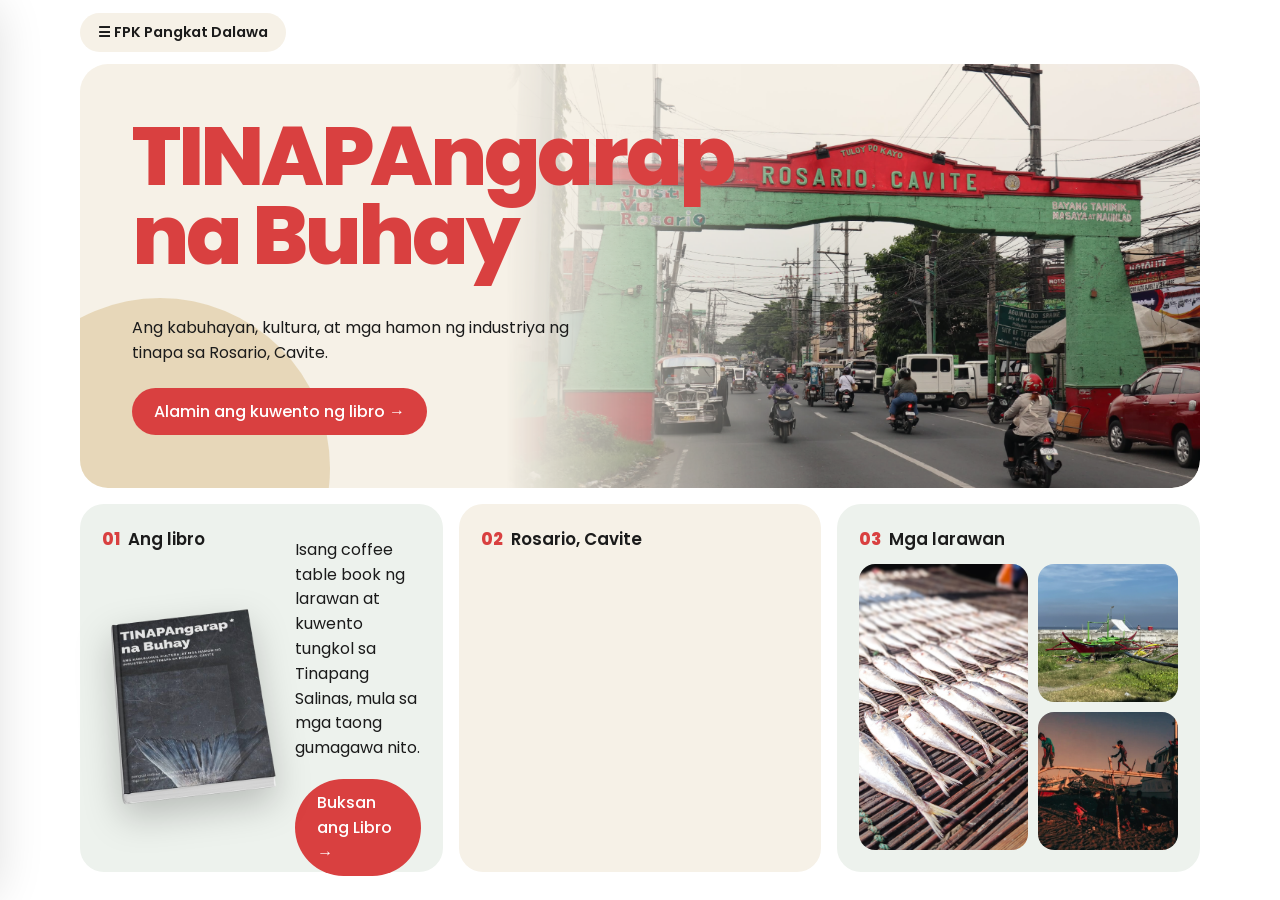
<file: index.html>
<!DOCTYPE html>
<html lang="fil">
<head>
  <meta charset="UTF-8">
  <meta name="viewport" content="width=device-width, initial-scale=1.0">
  <title>TINAPAngarap na Buhay</title>
  <link rel="icon" type="images/logo.png" href="images/logo.png"/>
  <link rel="preconnect" href="https://fonts.googleapis.com">
  <link href="https://fonts.googleapis.com/css2?family=Poppins:wght@400;500;600;800&display=swap" rel="stylesheet">
  <link rel="stylesheet" href="index.css">
</head>
<body>
<div class="app-wrapper" id="app">

  <aside class="sidebar">
    <div class="sidebar-inner">
      <div class="sidebar-header">
        <span>FPK Pangkat Dalawa</span>
        <button id="close-btn" aria-label="Isara ang menu">✕</button>
      </div>
      <nav class="sidebar-nav">
        <!-- ✏️ EDIT YOUR MENU HERE: change the text between <a> tags and the href link.
             To add an item, copy one <li> line. To remove one, delete its line. -->
        <ul>
          <li><a href="about.html">Tungkol sa libro at sa pangkat</a></li>
          <li><a href="https://heyzine.com/flip-book/08e50135d4.html" target="_blank" rel="noopener">Basahin ang libro</a></li>
          <li><a href="https://www.google.com/maps?q=Rosario,+Cavite,+Philippines" target="_blank" rel="noopener">Mapa ng Rosario, Cavite</a></li>
          <li><a href="https://drive.google.com/drive/folders/1zRUcbOGKLsIfdhUnGhIcEJ6HrDIJbaxH" target="_blank" rel="noopener">Mga larawan</a></li>
          <li><a href="https://drive.google.com/drive/folders/1BGVXamzc41keCKKoG1qbQ9vB430K8awQ" target="_blank" rel="noopener">Dokumentasyon</a></li>
        </ul>
      </nav>
    </div>
  </aside>

  <main class="main-area">
    <!-- Menu trigger sits outside the frame -->
    <div class="menu-bar">
      <button id="open-btn" class="menu-btn">☰ FPK Pangkat Dalawa</button>
    </div>

    <div class="grid-container">
      <header class="top-box">
        <img class="hero-photo" src="images/rosario.png" alt="Arko ng Rosario, Cavite">
        <div class="promo">
          <h1>TINAPAngarap<br>na Buhay</h1>
          <br>
          <p class="promo-sub">Ang kabuhayan, kultura, at mga hamon ng industriya ng tinapa sa Rosario, Cavite.</p>
          <a class="cta" href="about.html">Alamin ang kuwento ng libro</a>
        </div>
      </header>

      <section class="card card-book" id="book">
        <h2><span class="num">01</span>Ang libro</h2>
        <div class="book-row">
          <img class="cover" src="images/book_cover.png" alt="Pabalat ng TINAPAngarap na Buhay">
          <div class="book-text">
            <p>Isang coffee table book ng larawan at kuwento tungkol sa Tinapang Salinas, mula sa mga taong gumagawa nito.</p>
            <!-- TODO: replace # with your Canva share link -->
            <a class="cta" href="https://heyzine.com/flip-book/08e50135d4.html" target="_blank" rel="noopener">Buksan ang Libro</a>
          </div>
        </div>
      </section>

      <section class="card card-map" id="map">
        <h2><span class="num">02</span>Rosario, Cavite</h2>
        <iframe title="Mapa ng Rosario, Cavite" src="https://www.google.com/maps?q=Rosario,+Cavite,+Philippines&output=embed" loading="lazy"></iframe>
      </section>

      <section class="card card-photos" id="photos">
        <h2><span class="num">03</span>Mga larawan</h2>
        <div class="photo-grid">
          <img class="tall" src="images/isda2.jpg" alt="Tinapang pinatutuyo sa mga rack">
          <img src="images/bangka.png" alt="Mga bangka sa baybayin">
          <img src="images/bata.png" alt="Mga batang naglalaro sa bangka">
        </div>
      </section>
    </div>
  </main>
</div>

<script>
  const app = document.getElementById('app');
  document.getElementById('open-btn').addEventListener('click', () => app.classList.add('sidebar-open'));
  document.getElementById('close-btn').addEventListener('click', () => app.classList.remove('sidebar-open'));
</script>
</body>
</html>
</file>
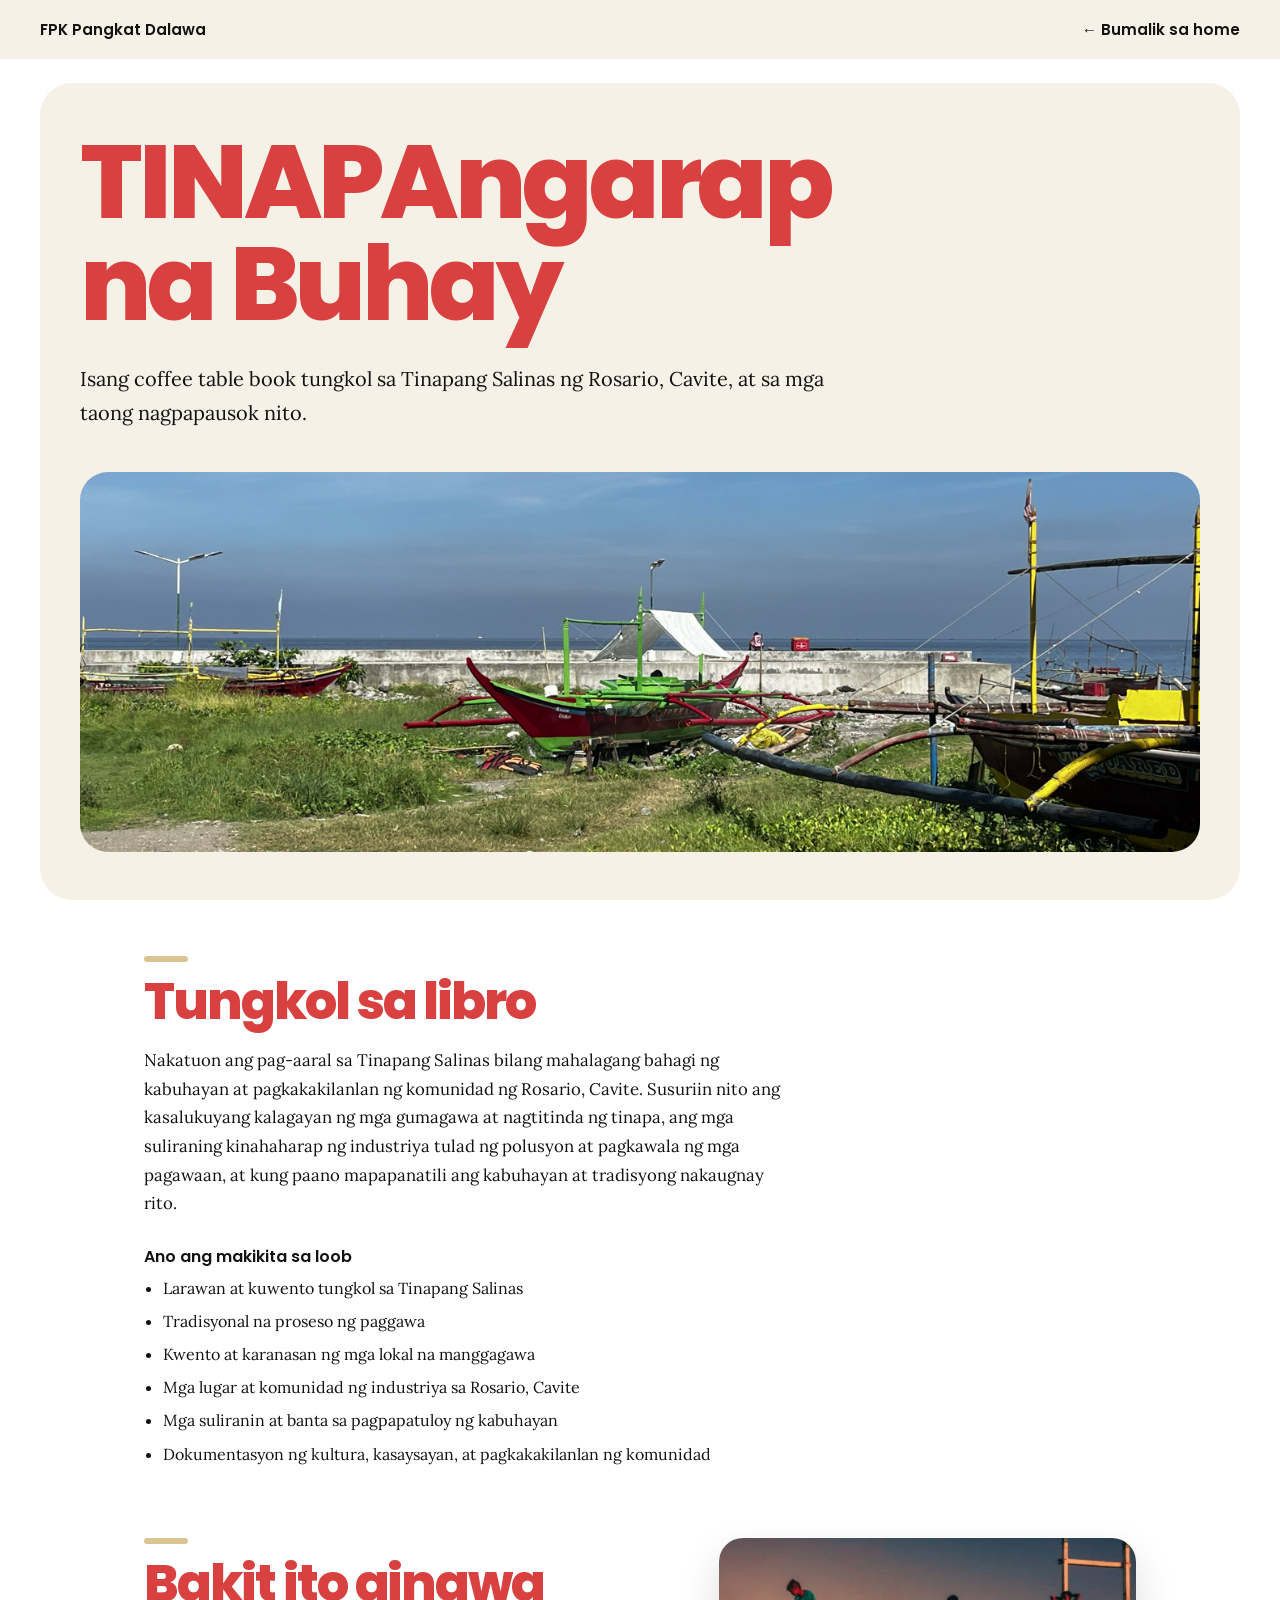
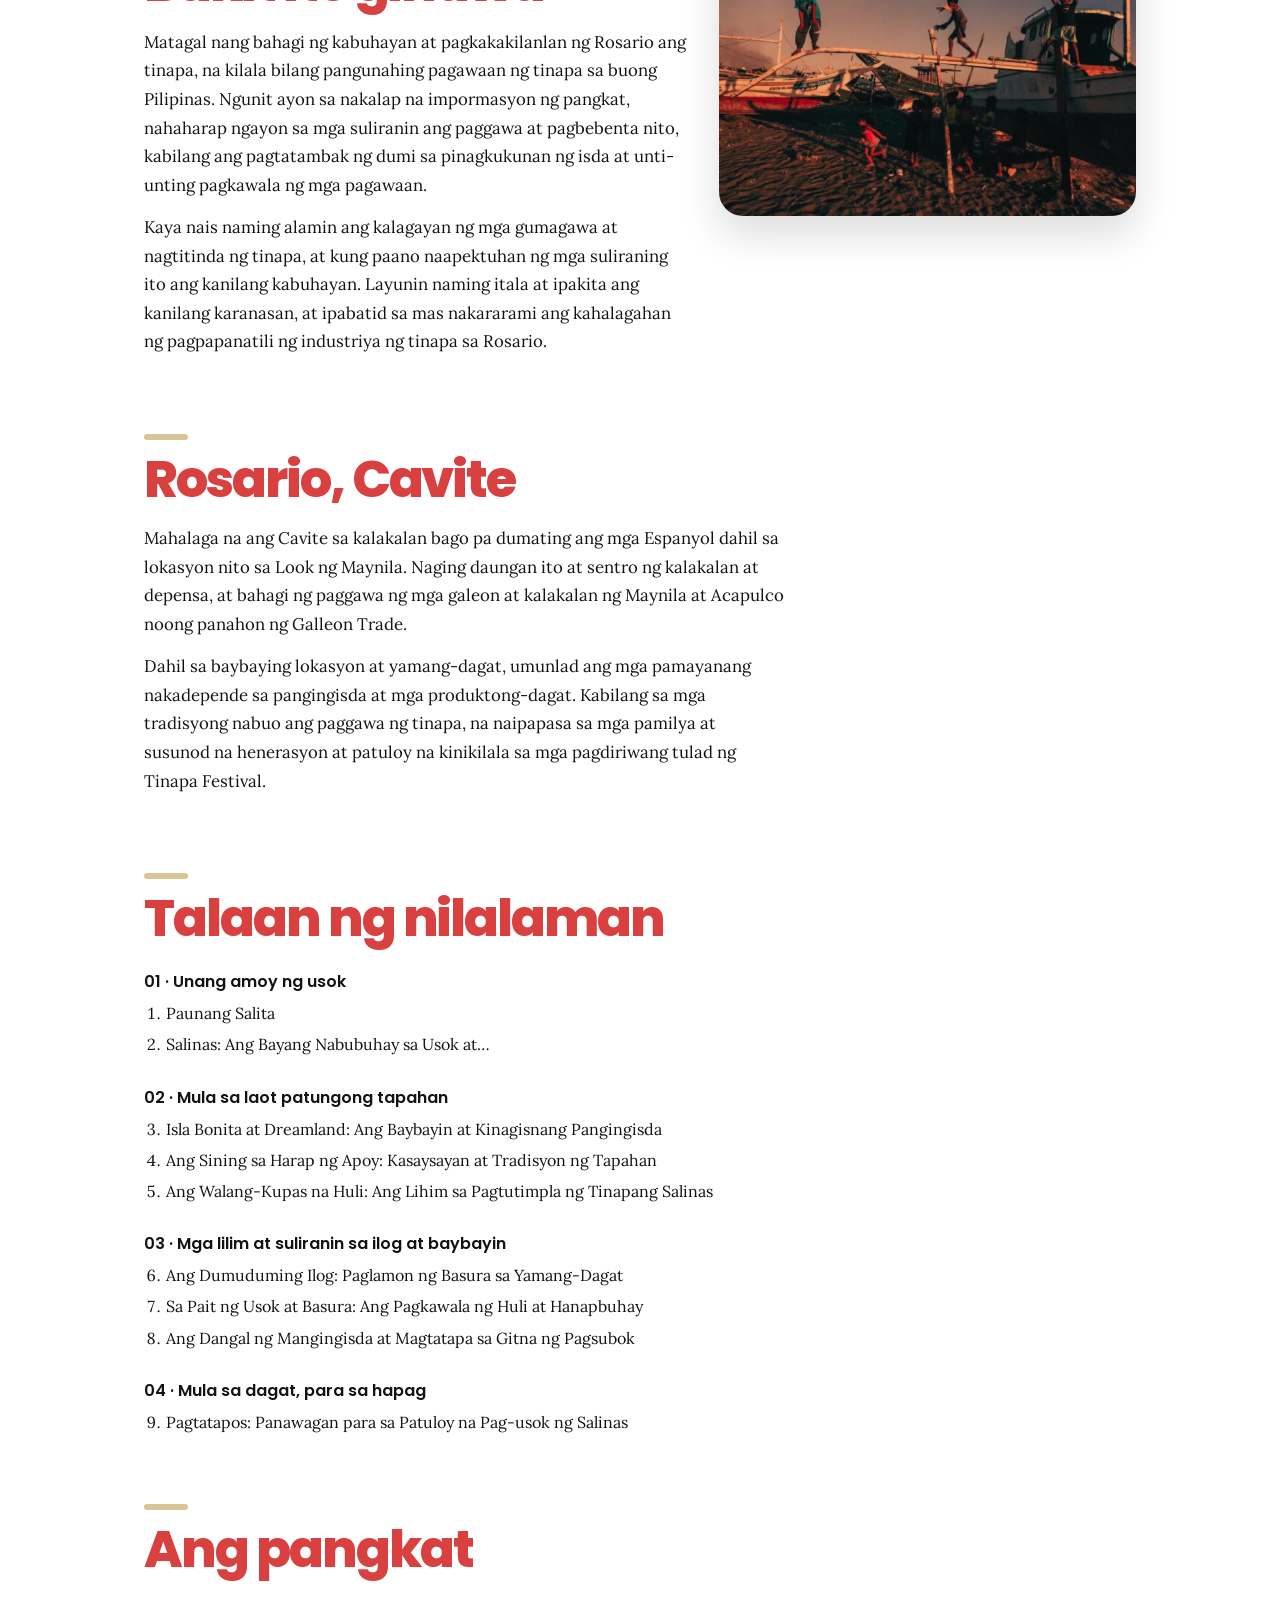
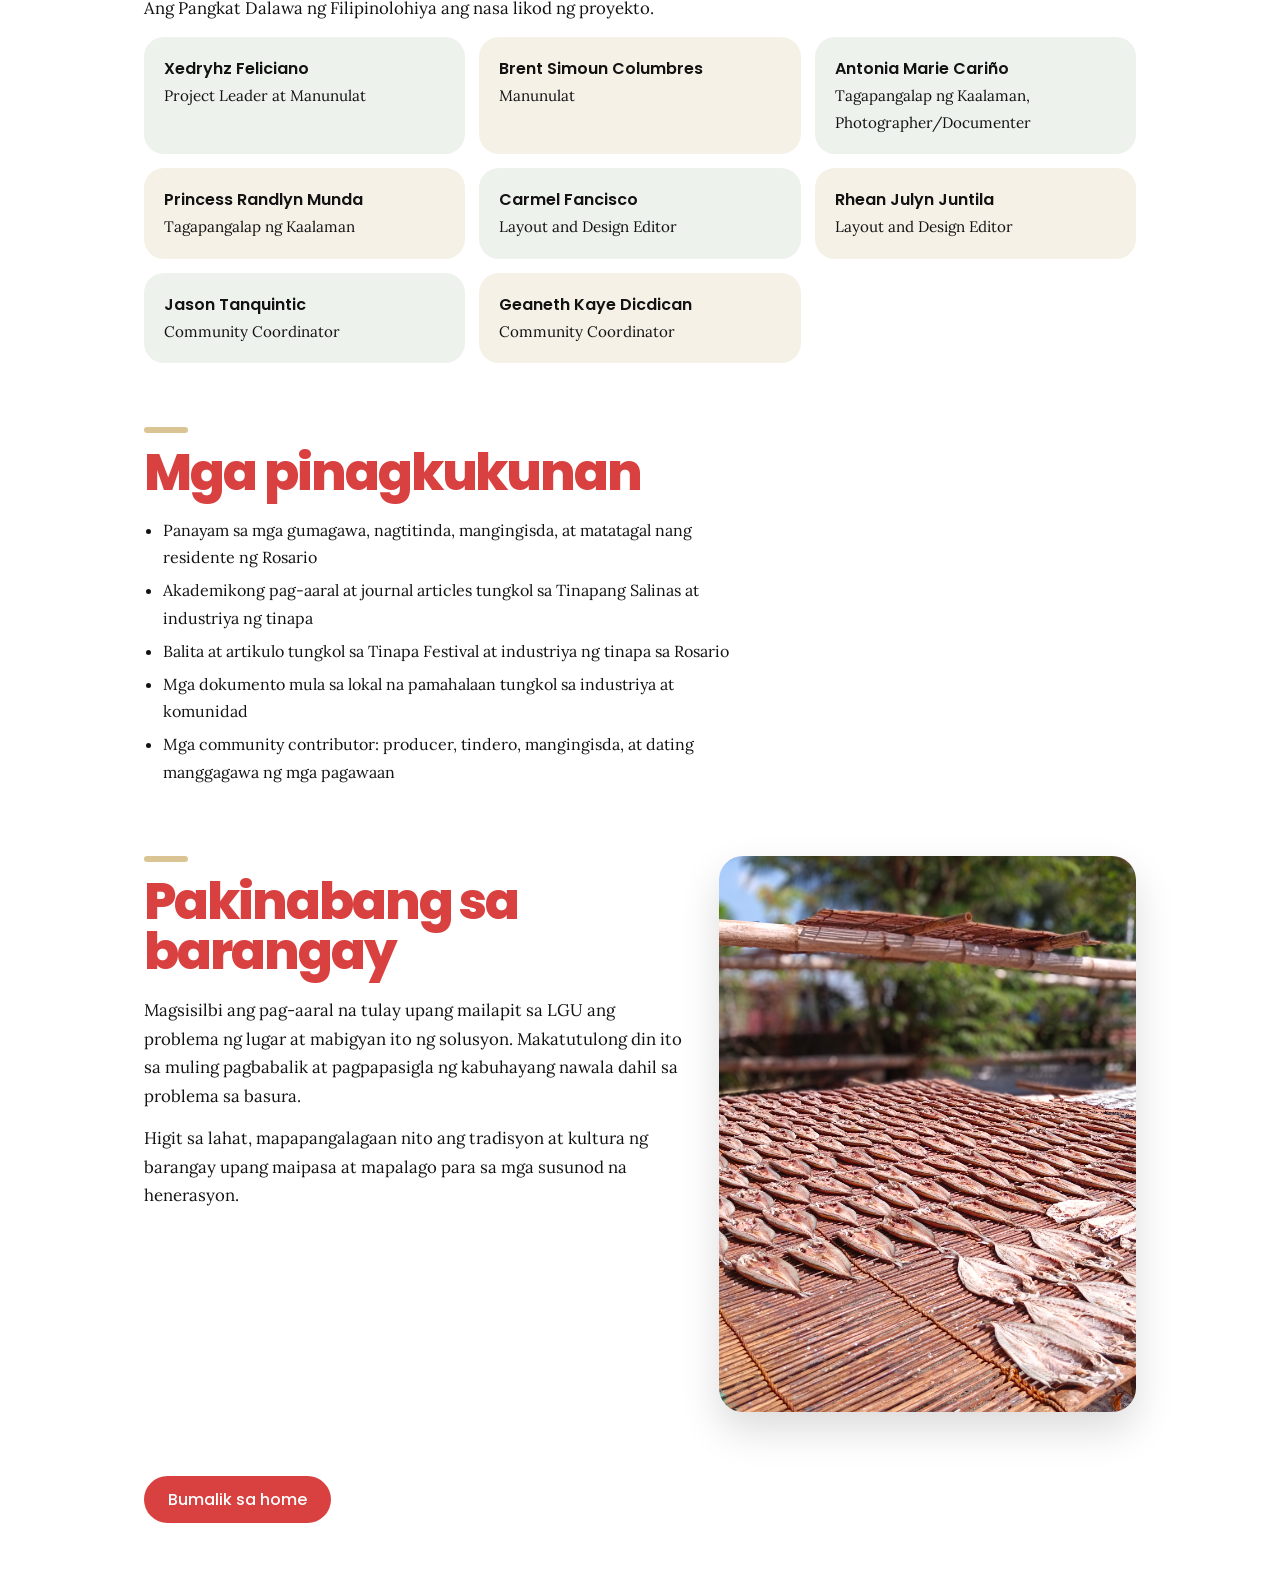
<file: about.html>
<!DOCTYPE html>
<html lang="fil">
<head>
  <meta charset="UTF-8">
  <meta name="viewport" content="width=device-width, initial-scale=1.0">
  <title>Tungkol sa libro at sa pangkat | TINAPAngarap na Buhay</title>
  <link rel="icon" type="images/logo.png" href="images/logo.png"/>
  <link rel="preconnect" href="https://fonts.googleapis.com">
  <link href="https://fonts.googleapis.com/css2?family=Lora:wght@400;600&family=Poppins:wght@500;600;800&display=swap" rel="stylesheet">
  <link rel="stylesheet" href="about.css">
</head>
<body>
  <div class="bar"><span>FPK Pangkat Dalawa</span><a href="index.html">← Bumalik sa home</a></div>

  <section class="hero">
    <h1>TINAPAngarap<br>na Buhay</h1>
    <br> 
    <p class="lead">Isang coffee table book tungkol sa Tinapang Salinas ng Rosario, Cavite, at sa mga taong nagpapausok nito.</p>
    <img src="images/bangka.png" alt="Pantalan sa Rosario, Cavite">
  </section>

  <section>
    <h2>Tungkol sa libro</h2>
    <p>Nakatuon ang pag-aaral sa Tinapang Salinas bilang mahalagang bahagi ng kabuhayan at pagkakakilanlan ng komunidad ng Rosario, Cavite. Susuriin nito ang kasalukuyang kalagayan ng mga gumagawa at nagtitinda ng tinapa, ang mga suliraning kinahaharap ng industriya tulad ng polusyon at pagkawala ng mga pagawaan, at kung paano mapapanatili ang kabuhayan at tradisyong nakaugnay rito.</p>
    <h3>Ano ang makikita sa loob</h3>
    <ul class="plain">
      <li>Larawan at kuwento tungkol sa Tinapang Salinas</li>
      <li>Tradisyonal na proseso ng paggawa</li>
      <li>Kwento at karanasan ng mga lokal na manggagawa</li>
      <li>Mga lugar at komunidad ng industriya sa Rosario, Cavite</li>
      <li>Mga suliranin at banta sa pagpapatuloy ng kabuhayan</li>
      <li>Dokumentasyon ng kultura, kasaysayan, at pagkakakilanlan ng komunidad</li>
    </ul>
  </section>

  <section class="split">
    <div>
      <h2>Bakit ito ginawa</h2>
      <p>Matagal nang bahagi ng kabuhayan at pagkakakilanlan ng Rosario ang tinapa, na kilala bilang pangunahing pagawaan ng tinapa sa buong Pilipinas. Ngunit ayon sa nakalap na impormasyon ng pangkat, nahaharap ngayon sa mga suliranin ang paggawa at pagbebenta nito, kabilang ang pagtatambak ng dumi sa pinagkukunan ng isda at unti-unting pagkawala ng mga pagawaan.</p>
      <p>Kaya nais naming alamin ang kalagayan ng mga gumagawa at nagtitinda ng tinapa, at kung paano naapektuhan ng mga suliraning ito ang kanilang kabuhayan. Layunin naming itala at ipakita ang kanilang karanasan, at ipabatid sa mas nakararami ang kahalagahan ng pagpapanatili ng industriya ng tinapa sa Rosario.</p>
    </div>
    <img src="images/bata.png" alt="Mga batang naglalaro sa bangka">
  </section>

  <section>
    <h2>Rosario, Cavite</h2>
    <p>Mahalaga na ang Cavite sa kalakalan bago pa dumating ang mga Espanyol dahil sa lokasyon nito sa Look ng Maynila. Naging daungan ito at sentro ng kalakalan at depensa, at bahagi ng paggawa ng mga galeon at kalakalan ng Maynila at Acapulco noong panahon ng Galleon Trade.</p>
    <p>Dahil sa baybaying lokasyon at yamang-dagat, umunlad ang mga pamayanang nakadepende sa pangingisda at mga produktong-dagat. Kabilang sa mga tradisyong nabuo ang paggawa ng tinapa, na naipapasa sa mga pamilya at susunod na henerasyon at patuloy na kinikilala sa mga pagdiriwang tulad ng Tinapa Festival.</p>
  </section>

  <section>
    <h2>Talaan ng nilalaman</h2>
    <h3>01 · Unang amoy ng usok</h3>
    <ol start="1"><li>Paunang Salita</li><li>Salinas: Ang Bayang Nabubuhay sa Usok at…</li></ol>
    <h3>02 · Mula sa laot patungong tapahan</h3>
    <ol start="3"><li>Isla Bonita at Dreamland: Ang Baybayin at Kinagisnang Pangingisda</li><li>Ang Sining sa Harap ng Apoy: Kasaysayan at Tradisyon ng Tapahan</li><li>Ang Walang-Kupas na Huli: Ang Lihim sa Pagtutimpla ng Tinapang Salinas</li></ol>
    <h3>03 · Mga lilim at suliranin sa ilog at baybayin</h3>
    <ol start="6"><li>Ang Dumuduming Ilog: Paglamon ng Basura sa Yamang-Dagat</li><li>Sa Pait ng Usok at Basura: Ang Pagkawala ng Huli at Hanapbuhay</li><li>Ang Dangal ng Mangingisda at Magtatapa sa Gitna ng Pagsubok</li></ol>
    <h3>04 · Mula sa dagat, para sa hapag</h3>
    <ol start="9"><li>Pagtatapos: Panawagan para sa Patuloy na Pag-usok ng Salinas</li></ol>
  </section>

  <section>
    <h2>Ang pangkat</h2>
    <p>Ang Pangkat Dalawa ng Filipinolohiya ang nasa likod ng proyekto.</p>
    <!-- ✏️ Each member is a link. Replace href="#" with their profile/portfolio/Facebook link. -->
    <div class="people">
      <a class="person" ><b>Xedryhz Feliciano</b><span>Project Leader at Manunulat</span></a>
      <a class="person" ><b>Brent Simoun Columbres</b><span>Manunulat</span></a>
      <a class="person" ><b>Antonia Marie Cariño</b><span>Tagapangalap ng Kaalaman, Photographer/Documenter</span></a>
      <a class="person" ><b>Princess Randlyn Munda</b><span>Tagapangalap ng Kaalaman</span></a>
      <a class="person" ><b>Carmel Fancisco</b><span>Layout and Design Editor</span></a>
      <a class="person" ><b>Rhean Julyn Juntila</b><span>Layout and Design Editor</span></a>
      <a class="person" ><b>Jason Tanquintic</b><span>Community Coordinator</span></a>
      <a class="person" ><b>Geaneth Kaye Dicdican</b><span>Community Coordinator</span></a>
    </div>
  </section>

  <section>
    <h2>Mga pinagkukunan</h2>
    <ul class="plain">
      <li>Panayam sa mga gumagawa, nagtitinda, mangingisda, at matatagal nang residente ng Rosario</li>
      <li>Akademikong pag-aaral at journal articles tungkol sa Tinapang Salinas at industriya ng tinapa</li>
      <li>Balita at artikulo tungkol sa Tinapa Festival at industriya ng tinapa sa Rosario</li>
      <li>Mga dokumento mula sa lokal na pamahalaan tungkol sa industriya at komunidad</li>
      <li>Mga community contributor: producer, tindero, mangingisda, at dating manggagawa ng mga pagawaan</li>
    </ul>
  </section>

  <section class="split">
    <div>
      <h2>Pakinabang sa barangay</h2>
      <p>Magsisilbi ang pag-aaral na tulay upang mailapit sa LGU ang problema ng lugar at mabigyan ito ng solusyon. Makatutulong din ito sa muling pagbabalik at pagpapasigla ng kabuhayang nawala dahil sa problema sa basura.</p>
      <p>Higit sa lahat, mapapangalagaan nito ang tradisyon at kultura ng barangay upang maipasa at mapalago para sa mga susunod na henerasyon.</p>
    </div>
    <img src="images/isda1.jpg" alt="Tinapang pinatutuyo sa mga rack">
  </section>

  <section class="end">
    <a class="cta" href="index.html">Bumalik sa home</a>
  </section>
</body>
</html>
</file>
<file: index.css>
:root {
  --red: #d94040;
  --ink: #1b1b1b;
  --paper: #f6f1e7;
  --sage: #edf2ed;
  --sand: #dac494;
}

* { box-sizing: border-box; margin: 0; }

body { background: #fff; color: var(--ink); font-family: "Poppins", sans-serif; }

.app-wrapper { position: relative; height: 100vh; overflow: hidden; }

/* ---------- Sidebar ---------- */
.sidebar {
  position: absolute;
  inset: 0 auto 0 0;
  width: 290px;
  background: #fff;
  border-radius: 0 28px 28px 0;
  box-shadow: 10px 0 50px rgba(0, 0, 0, 0.14);
  z-index: 10;
  transform: translateX(-105%);
  transition: transform 0.35s ease;
}
.app-wrapper.sidebar-open .sidebar { transform: translateX(0); }

.sidebar-inner { height: 100%; display: grid; grid-template-rows: 76px 1fr; }

.sidebar-header {
  display: flex;
  justify-content: space-between;
  align-items: center;
  padding: 0 20px 0 28px;
  font-weight: 800;
  color: var(--red);
  letter-spacing: -0.02em;
}

#close-btn {
  width: 38px; height: 38px;
  border: none; border-radius: 50%;
  background: var(--sage);
  cursor: pointer;
}
#close-btn:hover { background: var(--sand); }

.sidebar-nav { padding: 8px 16px 24px; }
.sidebar-nav ul { list-style: none; padding: 0; display: grid; gap: 4px; }
.sidebar-nav a {
  display: block;
  padding: 13px 14px;
  border-radius: 14px;
  color: var(--ink);
  text-decoration: none;
  font-weight: 500;
  transition: background 0.2s, color 0.2s, padding 0.2s;
}
.sidebar-nav a:hover { background: var(--sage); color: var(--red); padding-left: 20px; }

/* ---------- Main ---------- */
.main-area { height: 100%; padding: 0 80px 28px; display: flex; flex-direction: column; }

.menu-bar { height: 64px; display: flex; align-items: center; }
.menu-btn {
  background: var(--paper);
  border: none;
  border-radius: 999px;
  padding: 9px 18px;
  font: 600 0.9rem "Poppins", sans-serif;
  color: var(--ink);
  cursor: pointer;
  transition: background 0.2s, color 0.2s;
}
.menu-btn:hover { background: var(--red); color: #fff; }

.grid-container {
  flex: 1;
  min-height: 0;
  display: grid;
  grid-template-columns: repeat(3, 1fr);
  grid-template-rows: 1.15fr 1fr;
  grid-template-areas: "top top top" "col1 col2 col3";
  gap: 16px;
}

/* ---------- Hero ---------- */
.top-box {
  grid-area: top;
  position: relative;
  background: var(--paper);
  border-radius: 28px;
  padding: 16px 52px;
  display: flex;
  align-items: center;
  overflow: hidden;
}
.top-box::before {               /* soft decorative circle */
  content: "";
  position: absolute;
  width: 340px; height: 340px;
  left: -90px; bottom: -150px;
  border-radius: 50%;
  background: var(--sand);
  opacity: 0.55;
}
.hero-photo {
  position: absolute;
  top: 0; right: 0;
  width: 62%; height: 100%;
  object-fit: cover;
  mix-blend-mode: multiply;      /* white sky melts into the warm background */
  -webkit-mask-image: linear-gradient(90deg, transparent, #000 45%);
  mask-image: linear-gradient(90deg, transparent, #000 45%);
}
.promo { position: relative; }
.promo h1 {
  font-weight: 800;
  font-size: clamp(2.2rem, 6.5vw, 5.5rem);
  line-height: 0.95;
  letter-spacing: -0.04em;
  color: var(--red);
}
.promo-sub { max-width: 44ch; margin: 16px 0 22px; line-height: 1.55; }

/* ---------- Cards ---------- */
.card {
  background: var(--sage);
  border-radius: 24px;
  padding: 22px;
  display: flex;
  flex-direction: column;
  gap: 12px;
  min-height: 0;
  transition: transform 0.25s ease, box-shadow 0.25s ease;
}
.card:nth-child(3) { background: var(--paper); }
.card:hover { transform: translateY(-3px); box-shadow: 0 14px 32px rgba(0, 0, 0, 0.08); }

.card h2 { font-size: 1.05rem; font-weight: 600; }
.num { color: var(--red); font-weight: 800; margin-right: 8px; }
.card p { line-height: 1.55; max-width: 40ch; }

.book-row { flex: 1; min-height: 0; display: flex; gap: 18px; align-items: center; }
.cover { height: 100%; width: auto; max-width: 55%; object-fit: contain; filter: drop-shadow(0 14px 18px rgba(0, 0, 0, 0.22)); }
.book-text { display: flex; flex-direction: column; gap: 18px; }

.card-map iframe { flex: 1; width: 100%; min-height: 0; border: 0; border-radius: 16px; }

.photo-grid {
  flex: 1; min-height: 0;
  display: grid;
  grid-template-columns: 1.2fr 1fr;
  grid-template-rows: 1fr 1fr;
  gap: 10px;
}
.photo-grid img { width: 100%; height: 100%; min-height: 0; object-fit: cover; border-radius: 16px; }
.photo-grid .tall { grid-row: 1 / 3; }

/* ---------- Buttons ---------- */
.cta {
  display: inline-block;
  align-self: flex-start;
  background: var(--red);
  color: #fff;
  border-radius: 999px;
  padding: 11px 22px;
  font-weight: 500;
  text-decoration: none;
  transition: background 0.2s, transform 0.2s;
}
.cta::after { content: " →"; }
.cta:hover { background: var(--ink); transform: translateX(3px); }
button:focus-visible, a:focus-visible { outline: 2px solid var(--red); outline-offset: 3px; }

@media (max-width: 900px) {
  .app-wrapper { height: auto; min-height: 100vh; }
  .main-area { padding: 0 16px 16px; }
  .grid-container { grid-template-columns: 1fr; grid-template-rows: auto; grid-template-areas: none; }
  .top-box { grid-area: auto; min-height: 340px; padding: 24px; }
  .card { min-height: 320px; }
}
</file>
<file: about.css>
:root { --red: #d94040; --ink: #121212; --sand: #dac494; }
* { box-sizing: border-box; margin: 0; }
body { background: #fff; color: var(--ink); font-family: "Lora", serif; line-height: 1.7; }
a { color: inherit; }
.bar {
  display: flex; justify-content: space-between; gap: 16px; flex-wrap: wrap;
  padding: 18px 40px; background: #f6f1e7;
  font: 600 0.95rem "Poppins", sans-serif;
}
.bar a { text-decoration: none; }
.bar a:hover { color: var(--red); }
h1, h2 {
  font-family: "Poppins", sans-serif; font-weight: 800; color: var(--red);
  letter-spacing: -0.04em; line-height: 0.98;
}
h1 { font-size: clamp(2.6rem, 9vw, 6.5rem); }
h2 { font-size: clamp(1.9rem, 4.5vw, 3.2rem); margin-bottom: 20px; }
h3 { font: 600 1rem "Poppins", sans-serif; margin: 26px 0 6px; }
section { max-width: 1040px; margin: 0 auto; padding: 56px 24px 8px; }
p { max-width: 64ch; margin-bottom: 14px; font-size: 1.05rem; }
.lead { font-size: 1.25rem; }
.hero { padding-top: 48px; }
.hero img { width: 100%; max-height: 420px; object-fit: cover; margin-top: 28px; border-radius: 28px; }
.split { display: grid; grid-template-columns: 1.3fr 1fr; gap: 32px; align-items: start; }
.split img { width: 100%; border-radius: 24px; box-shadow: 0 18px 40px rgba(0,0,0,.14); }
ul.plain { padding-left: 1.2em; max-width: 60ch; }
ul.plain li { margin-bottom: 6px; }
.people { display: grid; grid-template-columns: repeat(auto-fill, minmax(240px, 1fr)); gap: 14px; margin-top: 8px; }
.person { display: block; color: inherit; text-decoration: none; background: #edf2ed; border-radius: 20px; padding: 18px 20px; transition: transform .25s ease, box-shadow .25s ease; }
.person:hover, .person:focus-visible { transform: translateY(-3px); box-shadow: 0 14px 32px rgba(0,0,0,.08); }
.person:hover b { color: var(--red); }
.person:focus-visible { outline: 2px solid var(--red); outline-offset: 3px; }
.person:nth-child(even) { background: #f6f1e7; }
.person b { display: block; font-family: "Poppins", sans-serif; font-weight: 600; }
.person span { font-size: 0.95rem; }
ol { padding-left: 1.4em; max-width: 64ch; }
ol li { margin-bottom: 4px; }
.end { text-align: left; padding-bottom: 72px; }
.cta {
  display: inline-block; background: var(--red); color: #fff; padding: 11px 24px;
  font: 500 1rem "Poppins", sans-serif; text-decoration: none; border-radius: 999px;
}
.cta:hover { background: var(--ink); border-color: var(--ink); }
@media (max-width: 760px) { .split { grid-template-columns: 1fr; } .bar { padding: 14px 16px; } }

h2::before { content: ""; display: block; width: 44px; height: 6px; border-radius: 3px; background: var(--sand); margin-bottom: 14px; }
.hero { background: #f6f1e7; max-width: none; margin: 24px 40px 0; border-radius: 32px; padding: 48px 40px 40px; }
.hero img { max-height: 380px; }
</file>
